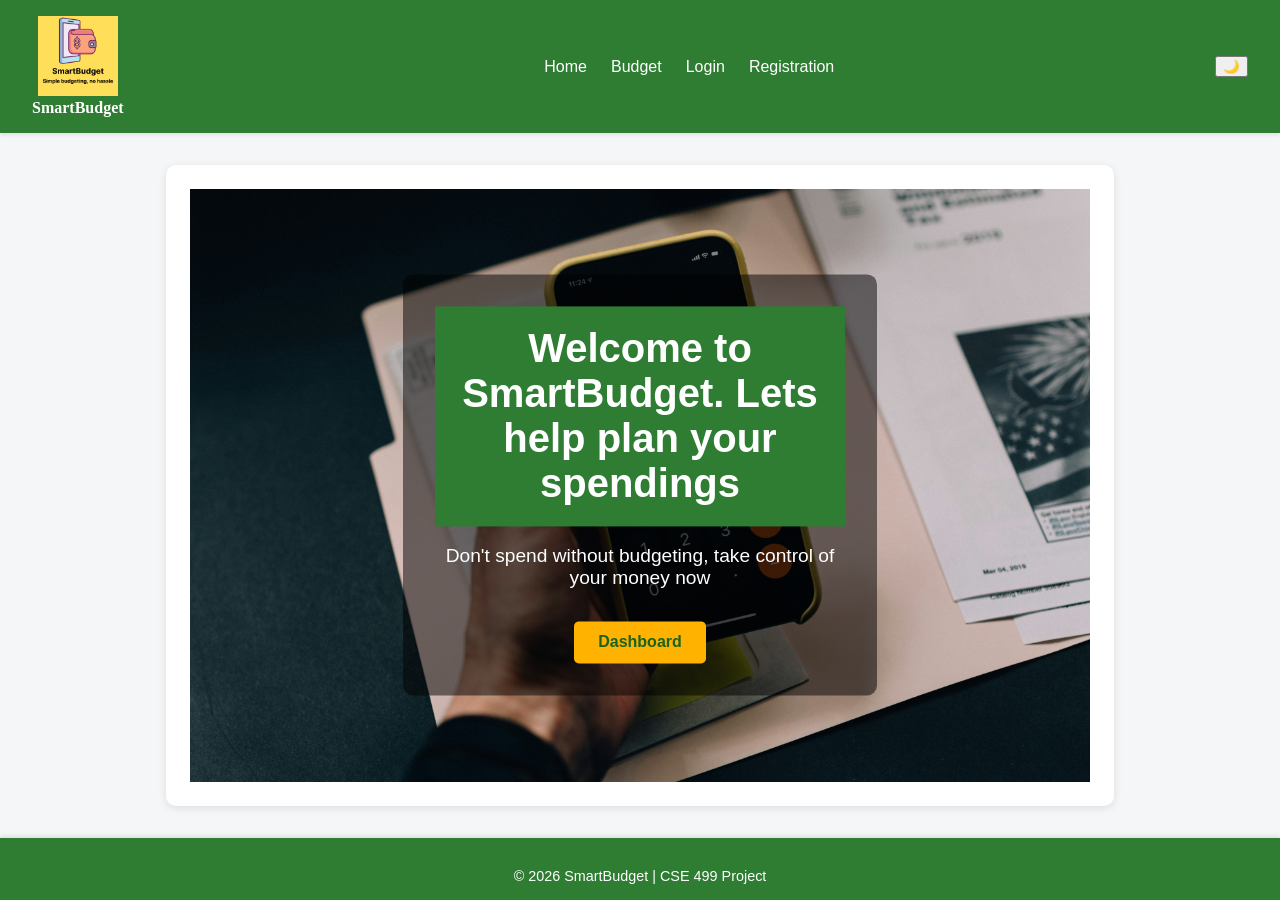
<file: index.html>
<!DOCTYPE html>
<html lang="en">

<head>
    <meta charset="UTF-8">
    <meta name="viewport" content="width=device-width, initial-scale=1.0">
    <title>SmartBudget</title>
    <link rel="icon" href="images/favicon.png">
    <link rel="stylesheet" href="styles/style.css">
</head>

<body>

    <div id="header"></div>
    <section class="hero_image">
        <img src="images/hero_image.jpg" alt="Hero Image">
        <div class="hero_message">
            <h1>Welcome to SmartBudget. Lets help plan your spendings</h1>
            <p>Don't spend without budgeting, take control of your money now</p>
            <a href="dashboard.html" class="call_to_action_button">Dashboard</a>
        </div>
    </section>


    <div id="footer"></div>
    <script src="./scripts/headerFooter.js"></script>
</body>

</html>
</file>
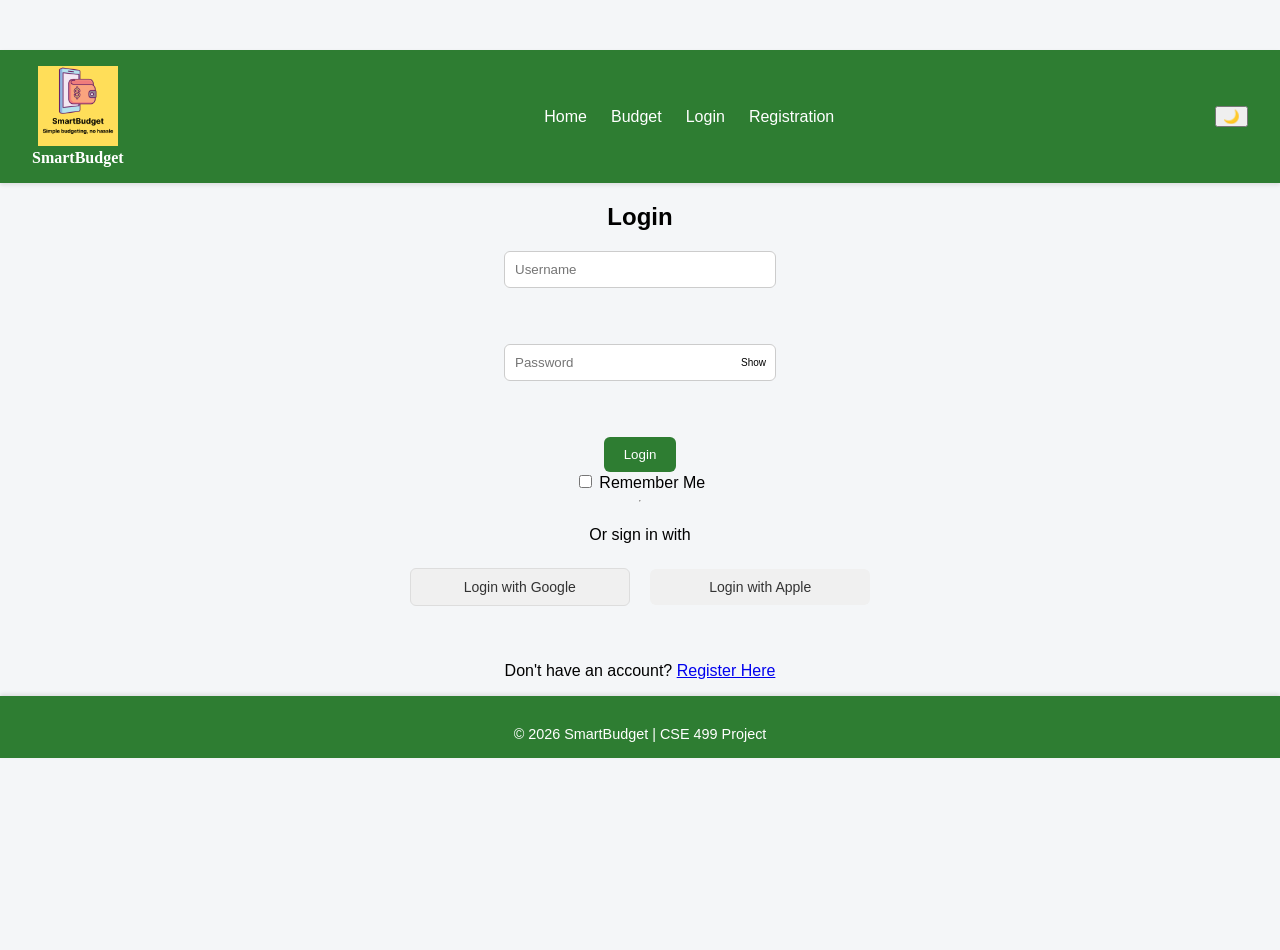
<file: budget/budget-page.html>
<!DOCTYPE html>
<html lang="en">

<head>
    <meta charset="UTF-8" />
    <meta name="viewport" content="width=device-width, initial-scale=1.0" />
    <title>Budget Page</title>
    <link rel="icon" href="/images/favicon.png">
    <link rel="stylesheet" href="../styles/style.css">
</head>

<script>
    const user = localStorage.getItem("loggedInUser");

    if (!user) {
        // 🚫 NOT LOGGED IN → REDIRECT
        alert("You must login first!");
        window.location.href = "../login/login.html";
    }
</script>

<body class="budget-page">
    <div id="header"></div>

    <!-- Transaction Counter-->
    <section>
        <h2>Total Transactions Added</h2>
        <p>Transaction Count: <span id="transaction-counter">0</span></p>
    </section>

    <!-- Transaction Form -->
    <section>
        <h2>Add Transaction</h2>

        <form id="transaction-form">
            <input type="hidden" id="edit-index" value="">
            <label>
                Date:
                <input type="date" id="date-input" required>
            </label>
            <br>

            <label>
                Description:
                <input type="text" id="description-input" required>
            </label>
            <br>

            <label>
                Amount:
                <input type="number" id="amount-input" step="0.01" required>
            </label>
            <br>

            <label>
                Category:
                <input type="text" id="category-input" required>
            </label>
            <br>

            <button type="submit">Add Transaction</button>
        </form>
    </section>

    <!-- Transactions Table -->
    <section>
        <h2>Transactions</h2>

        <table border="1" cellpadding="8">
            <thead>
                <tr>
                    <th>Date</th>
                    <th>Description</th>
                    <th>Amount</th>
                    <th>Category</th>
                    <th>Update</th>
                    <th>Delete</th>
                </tr>
            </thead>


            <tbody id="transaction-table-body">
                <!--
    PlaceHolder Data Row 1
    <tr>
        <td>2026-03-01</td>
        <td>Groceries</td>
        <td>$85.20</td>
        <td>Food</td>
        <td>
            <img src="update-icon.png" alt="Update" width="20" />
        </td>
        <td>
            <svg class="delete-btn" width="20" height="20" viewBox="0 0 24 24">
                <path fill="red" d="M3 6h18v2H3zm2 3h14l-1.5 12h-11zM9 4h6v2H9z" />
            </svg>
        </td>
    </tr>

    PlaceHolder Data Row 2
    <tr>
        <td>2026-03-02</td>
        <td>Gas</td>
        <td>$42.10</td>
        <td>Transportation</td>
        <td>
            <img src="update-icon.png" alt="Update" width="20" />
        </td>
        <td>
            <svg class="delete-btn" width="20" height="20" viewBox="0 0 24 24">
                <path fill="red" d="M3 6h18v2H3zm2 3h14l-1.5 12h-11zM9 4h6v2H9z" />
            </svg>
        </td>
    </tr>

    PlaceHolder Data Row 3
    <tr>
        <td>2026-03-03</td>
        <td>Mortgage</td>
        <td>$5.75</td>
        <td>Bills</td>
        <td>
            <img src="update-icon.png" alt="Update" width="20" />
        </td>
        <td>
            <svg class="delete-btn" width="20" height="20" viewBox="0 0 24 24">
                <path fill="red" d="M3 6h18v2H3zm2 3h14l-1.5 12h-11zM9 4h6v2H9z" />
            </svg>
        </td>
    </tr>
-->

            </tbody>

            <tfoot>
                <tr>
                    <td colspan="2"><strong>Total</strong></td>
                    <td id="total-amount">$0.00</td>
                    <td colspan="3"></td>
                </tr>
            </tfoot>
        </table>

    </section>
    <div id="footer"></div>

    <script src="../scripts/headerFooter.js"></script>
    <script src="../scripts/transaction-CRUD.js"></script>
</body>

</html>
</file>
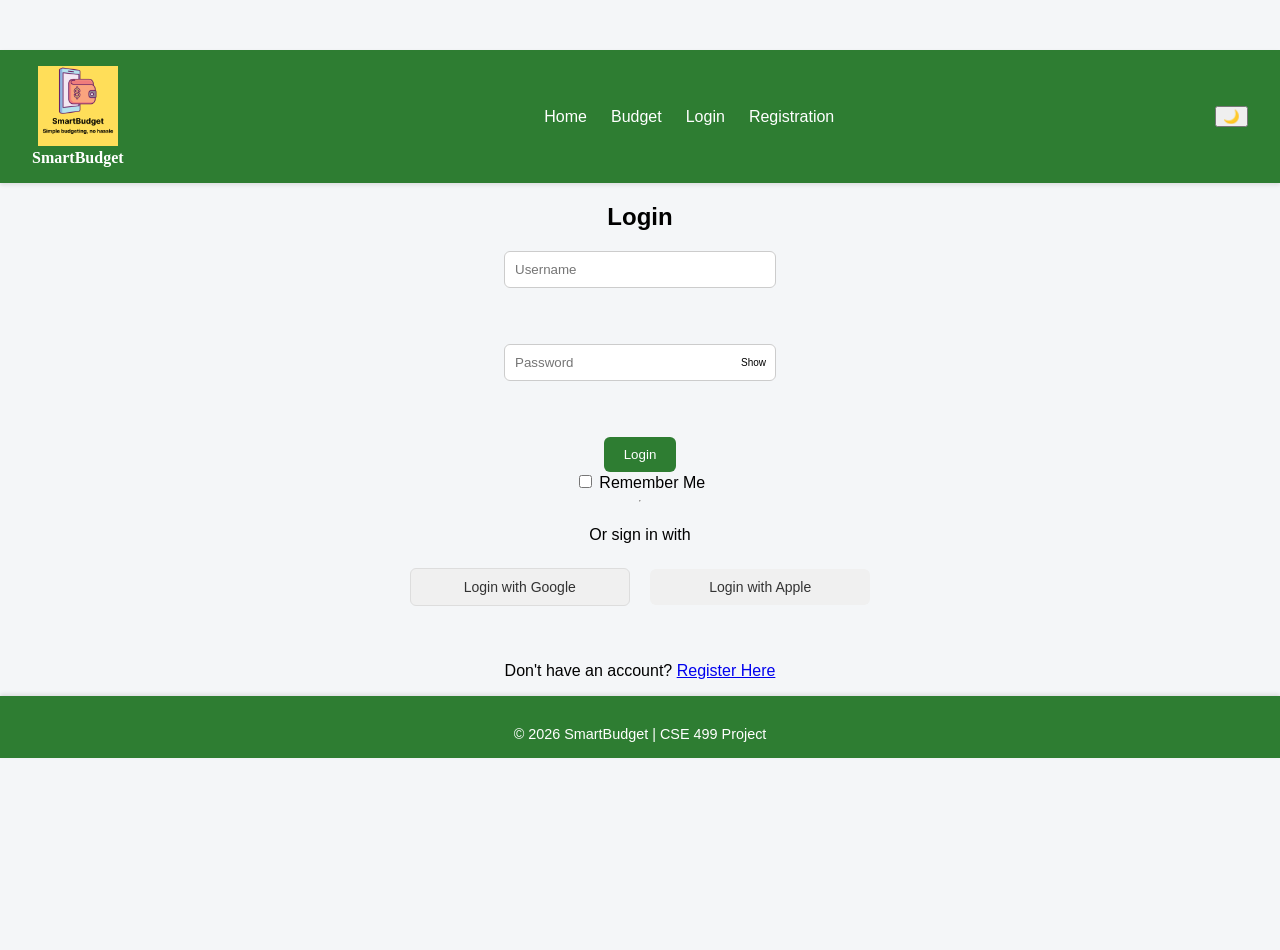
<file: login/login.html>
<!DOCTYPE html>
<html>

<head>
    <title>Smart Budget - Login</title>
    <meta name="viewport" content="width=device-width, initial-scale=1.0">
    <link rel="icon" href="/images/favicon.png">
    <link rel="stylesheet" href="../styles/style.css">
    <script src="../scripts/headerFooter.js"></script>
</head>

<body class="auth-page">
    <div id="header"></div>
    <h2>Login</h2>

    <form id="loginForm" class="auth-form" autocomplete="off">
        <input type="text" id="username" placeholder="Username" required autocomplete="off">
        <br><br>

        <div class="password-container">
            <input type="password" id="password" placeholder="Password" required autocomplete="new-password">
            <span id="togglePassword" class="toggle-eye">Show</span>
        </div>
        <br><br>
        <button type="submit">Login</button>
    </form>
    
    <label>
        <input type="checkbox" id="rememberMe">
        Remember Me
    </label>


    <hr>
    <p>Or sign in with</p>
    <div style="text-align: center;">
        <button class="social-btn google" onclick="googleLogin()">
            Login with Google
        </button>
        <button class="social-btn apple" onclick="appleLogin()">
            Login with Apple
        </button>



    </div>

    <p id="message"></p>

    <p>Don't have an account?
        <a href="register.html">Register Here</a>
    </p>

    <script src="../scripts/login.js"></script>
    <script>
        //toggle password visibility
        const togglePassword = document.getElementById("togglePassword");
        const passwordInput = document.getElementById("password");


        togglePassword.addEventListener("click", () => {
            if (passwordInput.type === "password") {
                passwordInput.type = "text";
                togglePassword.textContent = "Hide";
            } else {
                passwordInput.type = "password";
                togglePassword.textContent = "Show";
            }
        });

    </script>
    <div id="footer"></div>
</body>

</html>
</file>
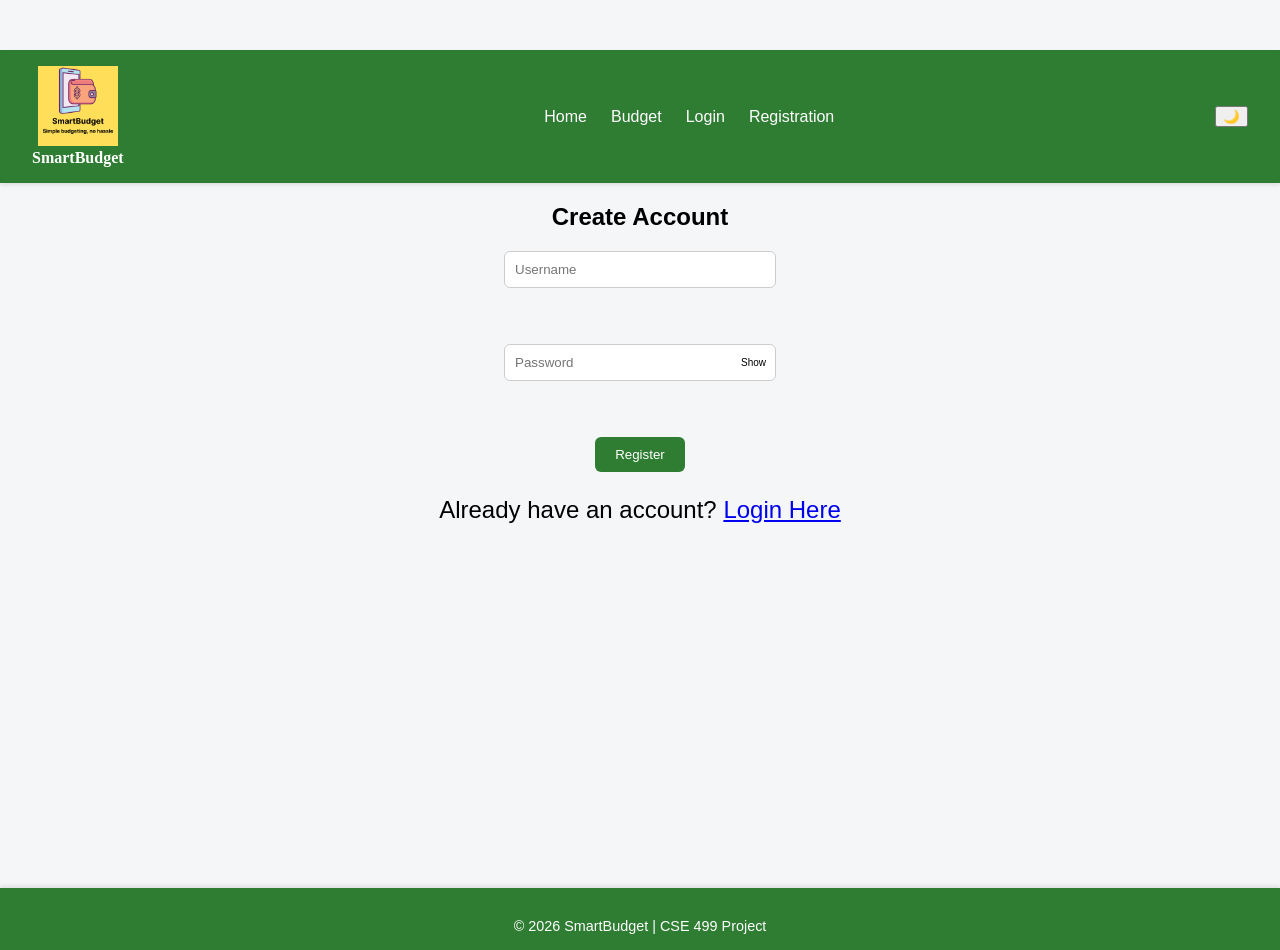
<file: login/register.html>
<!DOCTYPE html>
<html>

<head>
    <title>Smart Budget - Register</title>
    <meta name="viewport" content="width=device-width, initial-scale=1.0">
    <link rel="icon" href="/images/favicon.png">
    <link rel="stylesheet" href="../styles/style.css">
    <script src="../scripts/headerFooter.js"></script>
</head>


<div id="header"></div>
</head>

<body class="auth-page">

    <main class="page-content">

        <h2>Create Account</h2>

        <form id="registerForm" class="auth-form" autocomplete="off">
            <input type="text" id="newUsername" placeholder="Username" required autocomplete="off">
            <br><br>
            <div class="password-container">
                <input type="password" id="newPassword" placeholder="Password" required autocomplete="new-password">
                <span id="toggleRegisterPassword" class="toggle-eye">Show</span>
            </div>
            <br><br>

            <button type="submit">Register</button>
        </form>


        <p id="message"></p>

        <p>Already have an account? <a href="../login/login.html">Login Here</a></p>

    </main>

    <script src="../scripts/register.js"></script>


    <script>
        // Show/hide password with animation
        const toggleRegisterPassword = document.getElementById("toggleRegisterPassword");
        const registerPasswordInput = document.getElementById("newPassword");

        toggleRegisterPassword.addEventListener("click", () => {
            if (registerPasswordInput.type === "password") {
                registerPasswordInput.type = "text";
                toggleRegisterPassword.textContent = "Hide";
            } else {
                registerPasswordInput.type = "password";
                toggleRegisterPassword.textContent = "Show";
            }
        });
    </script>
    <div id="footer"></div>
</body>

</html>
</file>
<file: styles/style.css>
/* ============================
   Global Styles
============================ */
:root {
  /* Fonts */
  --font-body: Arial, Helvetica, sans-serif;
  --font-headline: Haettenschweiler, "Arial Narrow Bold", sans-serif;

  /* colors */
  --primary-color: #f3b808;
  --secondary-color: #19631d;
  --tertiary-color: #FFFFFF;
  --light-grey: #d0d0d0;
  --grey: #37474F;

  /* sizes */
  --font-base: 18px;
  --small-font: 0.8em;
  --large-font: 1.2em;
}

html,
body {
  height: 100%;
  margin: 0%;
  padding: 0%;
  display: flex;
  flex-direction: column;
}

main {
  flex: 1;
}

main h1 {
  text-align: center;
}

main p {
  text-align: center;
  font-size: x-large;
}

/* ============================
   Hero Styles
============================ */
/* Hero Section */
.hero_image {
  position: relative;
  width: 100%;
  height: 80vh;
  overflow: hidden;
  z-index: 1;
}

.hero_image img {
  width: 100%;
  height: 100%;
  object-fit: cover;
  /* ensures the image fills the required area */
  display: block;
}

/* Overlay message */
.hero_message {
  position: absolute;
  top: 50%;
  left: 50%;
  transform: translate(-50%, -50%);
  text-align: center;
  color: #fff;
  background: rgba(0, 0, 0, 0.5);
  /* semi-transparent background for readability */
  padding: 2rem;
  border-radius: 10px;

}

.hero_message h1 {
  font-size: 2.5rem;
  margin-bottom: 1rem;
}

.hero_message p {
  font-size: 1.2rem;
  margin-bottom: 2rem;
}

/* Call-to-action button */
.call_to_action_button {
  display: inline-block;
  background-color: #ffb300;
  color: #19631d;
  padding: 0.75rem 1.5rem;
  border-radius: 5px;
  text-decoration: none;
  font-weight: bold;
  transition: background 0.3s ease;

}

.call_to_action_button:hover {
  background-color: yellowgreen;
}

/* ============================
   Header Styles
============================ */
.navBar {
  display: flex;
  justify-content: space-between;
  align-items: center;
  background-color: #2E7D32;
  padding: 1rem 2rem;
  font-family: 'Roboto', sans-serif;
  box-shadow: 0 2px 4px rgba(0, 0, 0, 0.1);
}

.logo a {
  display: inline-block;
  font-family: 'PerfectoCalligraphy', cursive;
  font-size: 1.5em;
  color: #FFFFFF;
  text-decoration: none;
  line-height: 1;
  text-align: center;
}

.logo img {
  width: 80px;
  height: auto;
}

.logo h2 {
  margin: 0;
  font-size: 1rem;
}

.logo a:hover h2 {
  display: block;
  color: #FFC107;
}


.navLinks {
  list-style: none;
  display: flex;
  align-items: center;  
  gap: 1.5rem;
}

.navLinks li a {
  color: #FFFFFF;
  text-decoration: none;
  font-size: 1em;
  transition: color 0.3s ease;
}

.navLinks li a:hover {
  color: #FFC107;
}

/* ============================
   Hamburger Styles
============================ */
.hamburger {
  display: none;
  flex-direction: column;
  background: none;
  border: none;
  cursor: pointer;
  gap: 5px;
}

.hamburger span {
  width: 25px;
  height: 5px;
  background-color: #f3b808;
  border-radius: 2px;
  transition: all 0.3s ease;
}

.hamburger.active span:nth-child(1) {
  transform: rotate(45deg) translate(8px, 8px);
}

.hamburger.active span:nth-child(2) {
  opacity: 0;
}

.hamburger.active span:nth-child(3) {
  transform: rotate(-45deg) translate(8px, -8px);
}

/* Mobile Menu */
.navLinks.mobile-active {
  display: flex;
  position: absolute;
  top: 70px;
  right: 0px;
  background-color: #2E7D32;
  flex-direction: column;
  gap: 0;
  padding: 1rem 0;
  box-shadow: -2px 0 5px rgba(0, 0, 0, 0.1);
  z-index: 2;
}

.navLinks.mobile-active li {
  width: 100%;
}

.navLinks.mobile-active li a {
  display: block;
  padding: 1rem 2rem;
  border-bottom: 1px solid rgba(255, 255, 255, 0.1);
}

/* Mobile Responsive */
@media (max-width: 768px) {
  .hamburger {
    display: flex;
  }

  .navLinks {
    display: none;
  }

  .searchBar {
    display: none;
  }

  .navBar {
    flex-wrap: wrap;
    position: relative;
  }

}




/* ============================
   Transaction Counter
============================ */
#transaction-counter {
  font-weight: bold;
  color: #145017;
  font-size: 2rem;
}

p:has(#transaction-counter) {
  text-align: center;
  font-size: 2rem;
  margin-top: 10px;
  color: red;
}

/* ============================
   Footer Styles
============================ */
footer {
  background-color: #2E7D32;
  color: #FFFFFF;
  text-align: center;
  padding: 1rem 2rem;
  font-family: 'Roboto', sans-serif;
  font-size: 0.9rem;
  box-shadow: 0 -2px 4px rgba(0, 0, 0, 0.1);
}

footer p {
  margin-bottom: 0;
}



/* ============================
   Search Styles
   =========================== */
.searchBar {
  display: flex;
  justify-content: center;
  margin: 20px 0;
  border: 1px solid #ccc;
  border-radius: 5px;
  padding: 5px;
}

.searchBar button#searchButton {
  border: none;
  background: transparent;
  cursor: pointer;
  font-size: 1rem;
  padding: 0.3rem 0.45rem;
}

.searchBar button#searchButton:hover {
  background-color: #f0f0f0;
  border-radius: 50%;
}

/* Hide search bar by default */
.searchBar {
  display: none;
}

/* Show search bar ONLY on budget page */
body.budget-page .searchBar {
  display: block;
}

/* ============================
   Toggle Mode Styles
   ============================ */
body.dark-mode {
  background-color: #1a1a1a;
  color: #f0f0f0;
}

body.dark-mode input,
body.dark-mode textarea,
body.dark-mode select {
  background-color: #2a2a2a;
  color: #f0f0f0;
  border-color: #444;
}

body.dark-mode table,
body.dark-mode th,
body.dark-mode td {
  border-color: #444;
  background-color: #2a2a2a;
}

/* ============================
   Budget Page Layout
   ============================ */
section {
  width: 90%;
  max-width: 900px;
  margin: 2rem auto;
  padding: 1.5rem;
  background: var(--tertiary-color);
  border-radius: 10px;
  box-shadow: 0 2px 8px rgba(0, 0, 0, 0.1);
}

section h2 {
  font-family: var(--font-body);
  color: var(--secondary-color);
  margin-bottom: 1rem;
  text-align: center;
}

/* ============================
   Transaction Form
   ============================ */
#transaction-form {
  display: flex;
  flex-direction: column;
  gap: 1rem;
  font-family: var(--font-body);
  font-size: var(--font-base);
}

#transaction-form label {
  display: flex;
  flex-direction: column;
  font-weight: bold;
  color: var(--grey);
}

#transaction-form input {
  padding: 0.5rem;
  border: 1px solid var(--light-grey);
  border-radius: 5px;
  font-size: 1rem;
}

#transaction-form button {
  width: 200px;
  padding: 0.7rem;
  margin: 0 auto;
  background-color: var(--secondary-color);
  color: var(--tertiary-color);
  border: none;
  border-radius: 5px;
  font-size: 1rem;
  cursor: pointer;
  transition: 0.3s ease;
}

#transaction-form button:hover {
  background-color: #145017;
}

/* ============================
   Transactions Table
   ============================ */
table {
  width: 100%;
  border-collapse: collapse;
  margin-top: 1.5rem;
  font-family: var(--font-body);
}

thead {
  background-color: var(--primary-color);
  color: var(--tertiary-color);
}

thead th {
  padding: 0.75rem;
  font-size: 1rem;
}

tbody tr:nth-child(even) {
  background-color: #f7f7f7;
}

tbody td,
tfoot td {
  padding: 0.75rem;
  text-align: center;
  border-bottom: 1px solid var(--light-grey);
}

tfoot td {
  font-weight: bold;
  background-color: #fafafa;
}

/* Delete button hover effect */
.delete-btn,
.update-btn {
  cursor: pointer;
  transition: transform 0.2s ease;
}

.delete-btn:hover,
.update-btn:hover {
  transform: scale(1.2);
}

/* Update icon hover */
td img:hover {
  cursor: pointer;
  transform: scale(1.1);
}

/* ============================
   Pie Chart Styling
   ============================ */
#budgetChart {
  display: block;
  margin: 2rem auto;
  border: 2px solid var(--light-grey);
  border-radius: 10px;
  padding: 1rem;
  background: #fff;
  box-shadow: 0 2px 6px rgba(0, 0, 0, 0.1);
}

/* ============================
   Responsive Layout
   ============================ */
@media (max-width: 700px) {
  section {
    padding: 1rem;
  }

  table {
    font-size: 0.9rem;
  }

  #transaction-form button {
    width: 100%;
  }
}


/* ============================
   login and registration page styles
============================ */

.auth-page {
  font-family: Arial, sans-serif;
  text-align: center;
  margin-top: 50px;
}

.auth-form {
  display: flex;
  flex-direction: column;
  align-items: center;
  gap: 10px;
}

.auth-form input {
  width: 250px;
  padding: 10px;
  border: 1px solid #ccc;
  border-radius: 6px;
}

.auth-form button {
  background-color: #2e7d32;
  color: white;
  border: none;
  padding: 10px 20px;
  border-radius: 6px;
  cursor: pointer;
  transition: 0.2s ease;
}

.auth-form button:hover {
  background-color: #1b5e20;
}

/* Password toggle */
.password-container {
  position: relative;
  display: inline-block;
}

.toggle-eye {
  position: absolute;
  right: 10px;
  top: 50%;
  transform: translateY(-50%);
  cursor: pointer;
  font-size: 10px;
  transition: transform 0.3s ease;
}

.toggle-eye:hover {
  transform: translateY(-50%) scale(1.2);
}


.shake {
  animation: shake 0.4s;
}

@keyframes shake {
  0% {
    transform: translateX(0);
  }

  25% {
    transform: translateX(-5px);
  }

  50% {
    transform: translateX(5px);
  }

  75% {
    transform: translateX(-5px);
  }

  100% {
    transform: translateX(0);
  }
}


/* ============================
   Social Login Buttons
============================ */

.social-btn {
  width: 220px;
  padding: 10px 15px;
  margin: 8px;
  border: none;
  border-radius: 6px;
  font-size: 14px;
  cursor: pointer;
  display: inline-flex;
  justify-content: center;
  align-items: center;
  gap: 8px;
  transition: 0.3s ease;
}

/* Google button */
.social-btn.google {
  background-color: #f0f0f0;
  border: 1px solid #ddd;
  color: #333;
}

.social-btn.google:hover {
  background-color: #424242;
}

/* Apple button */
.social-btn.apple {
  background-color: #f0f0f0;
  color: #333;
}

.social-btn.apple:hover {
  background-color: #222;
}


/* ============================
   Sticky Footer Layout Fix
============================ */

body {
  min-height: 100vh;
  display: flex;
  flex-direction: column;
}

.page-content {
  flex: 1;
}

/* ============================
   Dashboard Styles
============================ */

body {
  font-family: Arial, Helvetica, sans-serif;
  margin: 0;
  padding: 0;
  background-color: #f4f6f8;
}

/* Smart Budget main title */
h1:first-of-type {
  text-align: center;
  background-color: #2e7d32;
  color: white;
  margin: 0;
  padding: 20px;
}

/* Welcome message */
#welcomeMessage {
  text-align: center;
  margin-top: 20px;
  font-size: 26px;
  color: #333;
}

/* Logout button */
#logoutBtn {
  display: block;
  margin: 20px auto;
  padding: 10px 25px;
  background-color: #c62828;
  color: white;
  border: none;
  border-radius: 6px;
  cursor: pointer;
  font-size: 14px;
  transition: 0.3s ease;
}

#logoutBtn:hover {
  background-color: #8e0000;
}

/* ============================
   FUTURE DASHBOARD LAYOUT
   (for expenses, income, balance)
============================ */

.dashboard-container {
  max-width: 1100px;
  margin: auto;
  padding: 20px;
}

.dashboard-grid {
  display: grid;
  grid-template-columns: repeat(auto-fit, minmax(220px, 1fr));
  gap: 20px;
  margin-top: 30px;
}

/* Cards */
.card {
  background: white;
  padding: 20px;
  border-radius: 12px;
  box-shadow: 0 2px 10px rgba(0, 0, 0, 0.1);
  text-align: center;
  transition: transform 0.2s ease;
}

.card:hover {
  transform: translateY(-5px);
}

.card h3 {
  margin-bottom: 10px;
  color: #2e7d32;
}

.card p {
  font-size: 22px;
  font-weight: bold;
  color: #333;
}

/* financial colors */
.income {
  color: #2e7d32;
}

.expense {
  color: #c62828;
}

.balance {
  color: #1565c0;
}




/* AVATAR */
.avatar {
  width: 35px;
  height: 35px;
  background-color: #f3b808;
  color: #000;
  border-radius: 50%;
  display: flex;
  align-items: center;
  justify-content: center;
  font-weight: bold;
  cursor: pointer;


  
  line-height: 1;
}

/* DROPDOWN */
.dropdown {
  display: none;
  position: absolute;
  right: 20px;
  top: 60px;
  background: white;
  color: black;
  border-radius: 8px;
  box-shadow: 0 4px 10px rgba(0,0,0,0.2);
  padding: 10px;
  animation: fadeIn 0.3s ease;
}

.dropdown a {
  text-decoration: none;
  color: red;
  display: block;
  margin-top: 10px;
}

/* SHOW DROPDOWN */
.show {
  display: block;
}

/* ANIMATION */
@keyframes fadeIn {
  from { opacity: 0; transform: translateY(-5px); }
  to { opacity: 1; transform: translateY(0); }
}
</file>
